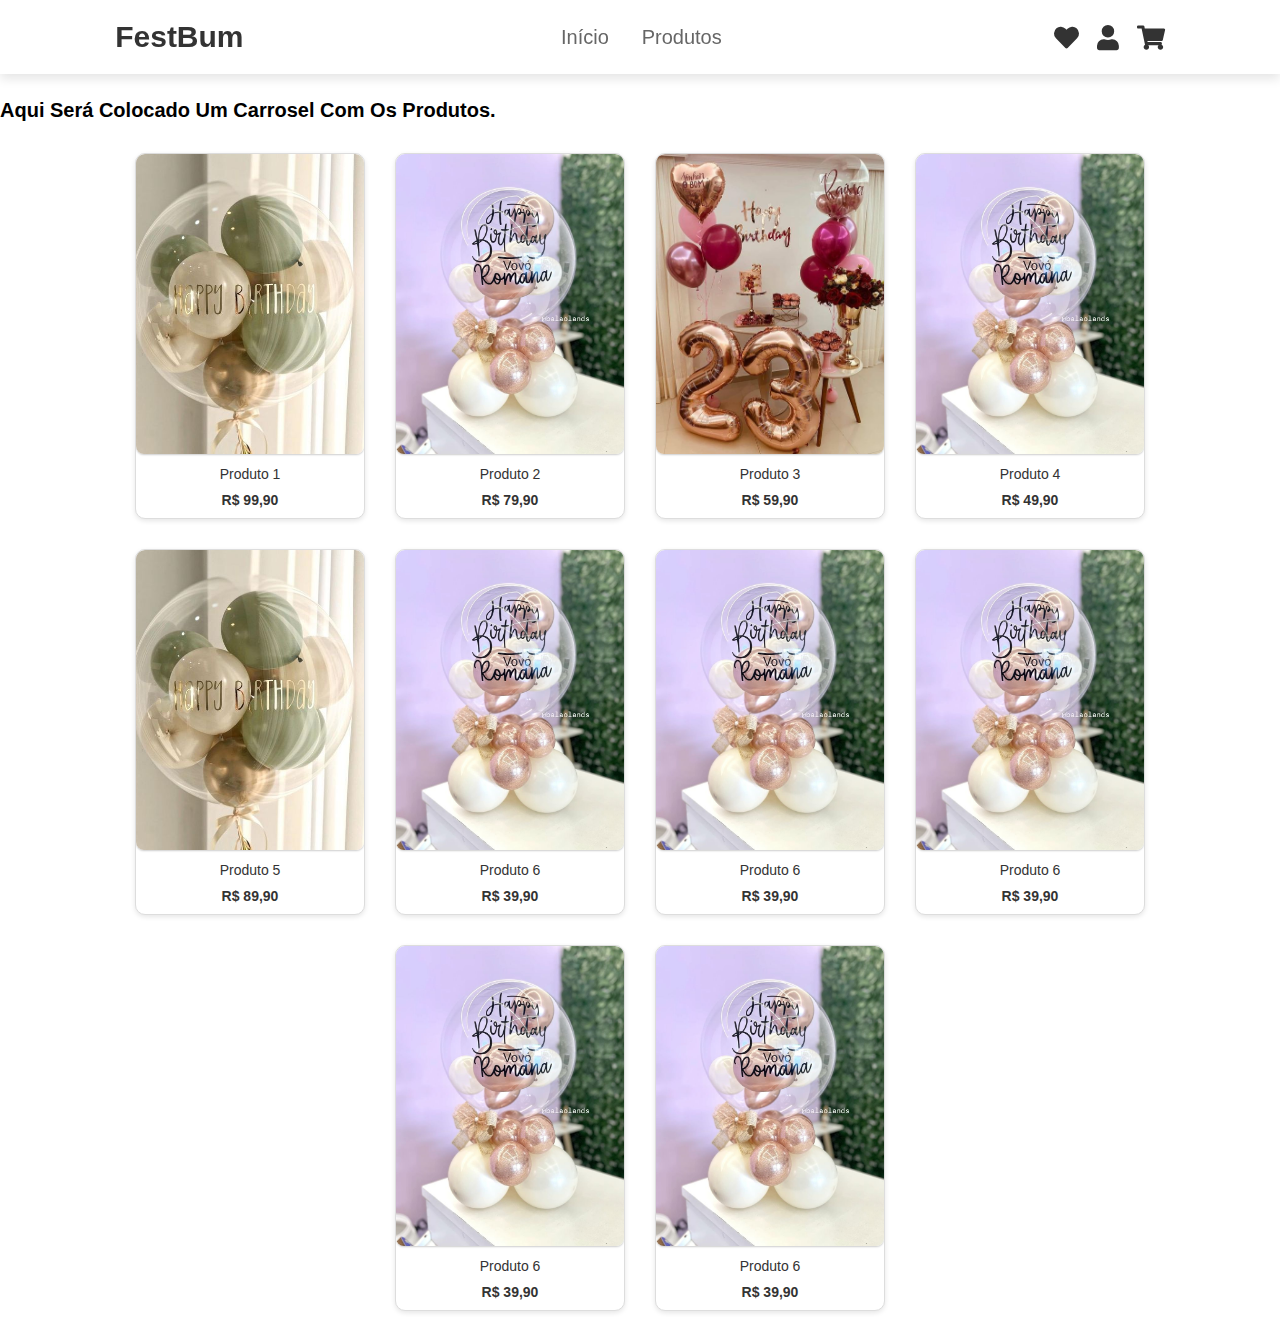
<file: festBum/produtos.html>
<!DOCTYPE html>
<html lang="pt">
<head>
  <meta charset="UTF-8">
  <meta http-equiv="X-UA-Compatible" content="IE=edge">
  <meta name="viewport" content="width=device-width,   
 initial-scale=1.0">
  <title>Fest Bum</title>

  <link rel="stylesheet" href="https://cdnjs.cloudflare.com/ajax/libs/font-awesome/5.15.3/css/all.min.css">
  <link rel="stylesheet" href="css/style.css">   
 </head>
<body>
  <header>

    <input type="checkbox" name="" id="toggler">
    <label for="toggler" class="fas fa-bars "></label>
    <a href="#" class="logo">FestBum<span></span></a>

    <nav class="navbar">
      <a href="index.html">Início</a>
      <a href="produtos.html">Produtos</a> </nav>

    <div class="icons">
      <a href="#" class="fas fa-heart"></a>
      <a href="#" class="fas fa-user"></a>
      <a href="#" class="fas fa-shopping-cart"></a>
    </div>
  </header>
  <br> 
  <br>
  <br>
  <br>
  <br>
  <br>
  <br>
  <br>
  <br>
  <h1> Aqui será colocado um carrosel com os produtos.</h1>   
  <br>

  <!-- produtos -->
   
      <div class="container">
        <div class="produto">
            <img src="img/produto1.jpg" alt="Produto 1">
            <p>Produto 1</p>
            <p class="preco">R$ 99,90</p>
        </div>
        <div class="produto">
            <img src="img/produto2.jpg" alt="Produto 2">
            <p>Produto 2</p>
            <p class="preco">R$ 79,90</p>
        </div>
        <div class="produto">
            <img src="img/produto3.jpg" alt="Produto 3">
            <p>Produto 3</p>
            <p class="preco">R$ 59,90</p>
        </div>
        <div class="produto">
            <img src="img/produto2.jpg" alt="Produto 4">
            <p>Produto 4</p>
            <p class="preco">R$ 49,90</p>
        </div> 
        <div class="produto">
            <img src="img/produto1.jpg" alt="Produto 5">
            <p>Produto 5</p>
            <p class="preco">R$ 89,90</p>
        </div>
        <div class="produto">
            <img src="img/produto2.jpg" alt="Produto 6">
            <p>Produto 6</p>
            <p class="preco">R$ 39,90</p>
        </div>
        <div class="produto">
          <img src="img/produto2.jpg" alt="Produto 6">
          <p>Produto 6</p>
          <p class="preco">R$ 39,90</p>
      </div>
      <div class="produto">
        <img src="img/produto2.jpg" alt="Produto 6">
        <p>Produto 6</p>
        <p class="preco">R$ 39,90</p>
    </div>
    <div class="produto">
      <img src="img/produto2.jpg" alt="Produto 6">
      <p>Produto 6</p>
      <p class="preco">R$ 39,90</p>
    </div>
    <div class="produto">
      <img src="img/produto2.jpg" alt="Produto 6">
      <p>Produto 6</p>
      <p class="preco">R$ 39,90</p>
    </div>
</div>
</body>
</html>
</file>
<file: festBum/css/style.css>
:root {
    --pink: #e84393;
}

* {
    margin: 0;
    padding: 0;
    box-sizing: border-box;
    font-family: Verdana, Geneva, Tahoma, sans-serif;
    outline: none;
    border: none;
    text-decoration: none;
    text-transform: capitalize;
    transition: 0.2s linear;
}

html {
    font-size: 62.5%;
    scroll-behavior: smooth;
    scroll-padding-top: 6rem;
    overflow: hidden;
}

header {
    position: fixed;
    top: 0;
    left: 0;
    right: 0;
    background: white;
    padding: 2rem 9%;
    display: flex;
    align-items: center;
    justify-content: space-between;
    z-index: 1000;
    box-shadow: 0 0.5rem 1rem rgba(0, 0, 0, 0.1);
}

header .logo {
    font-size: 3rem;
    color: #333;
    font-weight: bolder;
}

header .logo span {
    color: var(--pink);
}

header .navbar a {
    font-size: 2rem;
    padding: 0 1.5rem;
    color: #666;
}

header .navbar a:hover {
    color: var(--pink);
}

header .icons a {
    font-size: 2.5rem;
    color: #333;
    margin-left: 1.5rem;
}

header .icons a:hover {
    color: var(--pink);
}

header #toggler {
    display: none;
}

header .fa-bars {
    font-size: 3rem;
    color: #333;
    border-radius: 0.5rem;
    padding: 0.5rem 1.5rem;
    cursor: pointer;
    border: 0.1rem solid rgba(0, 0, 0, 0.3);
    display: none;
}

@media (max-width: 768px) {
    header .fa-bars {
        display: block;
    }

    header .navbar {
        position: absolute;
        top: 0;
        left: 0;
        right: 0;
        background: #eee;
        border-top: 0.1rem solid rgba(0, 0, 0, 0.1);
        clip-path: polygon(0 0, 100% 0, 100% 0, 0 0);
    }

    header #toggler:checked ~ .navbar {
        clip-path: polygon(0 0, 100% 0, 100% 100%, 0 100%);
    }

    header .navbar a {
        margin: 1.5rem;
        padding: 1.5rem;
        background: #fff;
        border: 0.1rem solid rgba(0, 0, 0, 0.1);
        display: block;
    }
}

@media (max-width: 450px) {
    html {
        font-size: 50%;
    }
}

/*imagens dos produtos*/

.container {
    display: flex;
    justify-content: center;
    flex-wrap: wrap; /* Impede a quebra de linha, mantendo todas as imagens em uma linha */
    padding: 20px;
    gap: 30px; /* Ajusta o espaçamento entre os blocos */
}

.produto {
    width: 230px; /* Ajusta a largura dos blocos para que caibam 5 em uma linha */
    text-align: center;
    background-color: #fff;
    border: 1px solid #ddd;
    border-radius: 10px;
    box-shadow: 0 2px 5px rgba(0, 0, 0, 0.1);
    overflow: hidden;
    transition: transform 0.3s;
}

.produto:hover {
    transform: scale(1.05);
}

.produto img {
    width: 100%;
    height: 300px; /* Ajuste a altura para criar o formato retangular */
    object-fit: cover; /* Mantém a imagem centralizada e cortada se necessário */
    border-radius: 8px;
}

.produto p {
    margin: 10px 0;
    padding: 0 10px;
    font-size: 14px;
    color: #333;
}

.preco {
    font-weight: bold;
    color: #E60000;
}

/* carrossel */


* {
    margin: 0;
    padding: 0;
    box-sizing: border-box;
    font-family: sans-serif;
  }
  
  main {
    height: 50vh;
    width: 800%;
    max-width: 1000px;
    display: flex;
    flex-wrap: wrap;
    align-content: center;
    justify-content: center;
  }
  
  span {
    font-size: x-large;
  }
  
  img {
    box-shadow: 0 1px 2px #0003;
    width: 80%;
  }
  
  .swiper {
    height: 500px; /* altura da img*/
  }
  
  .swiper-slide {
    text-align: center;
    display: flex;
    align-items: center;
    justify-content: center;
  }
  
  @media (max-width: 450px) {
    .swiper {
      height: 270px;
    }
  }
</file>
